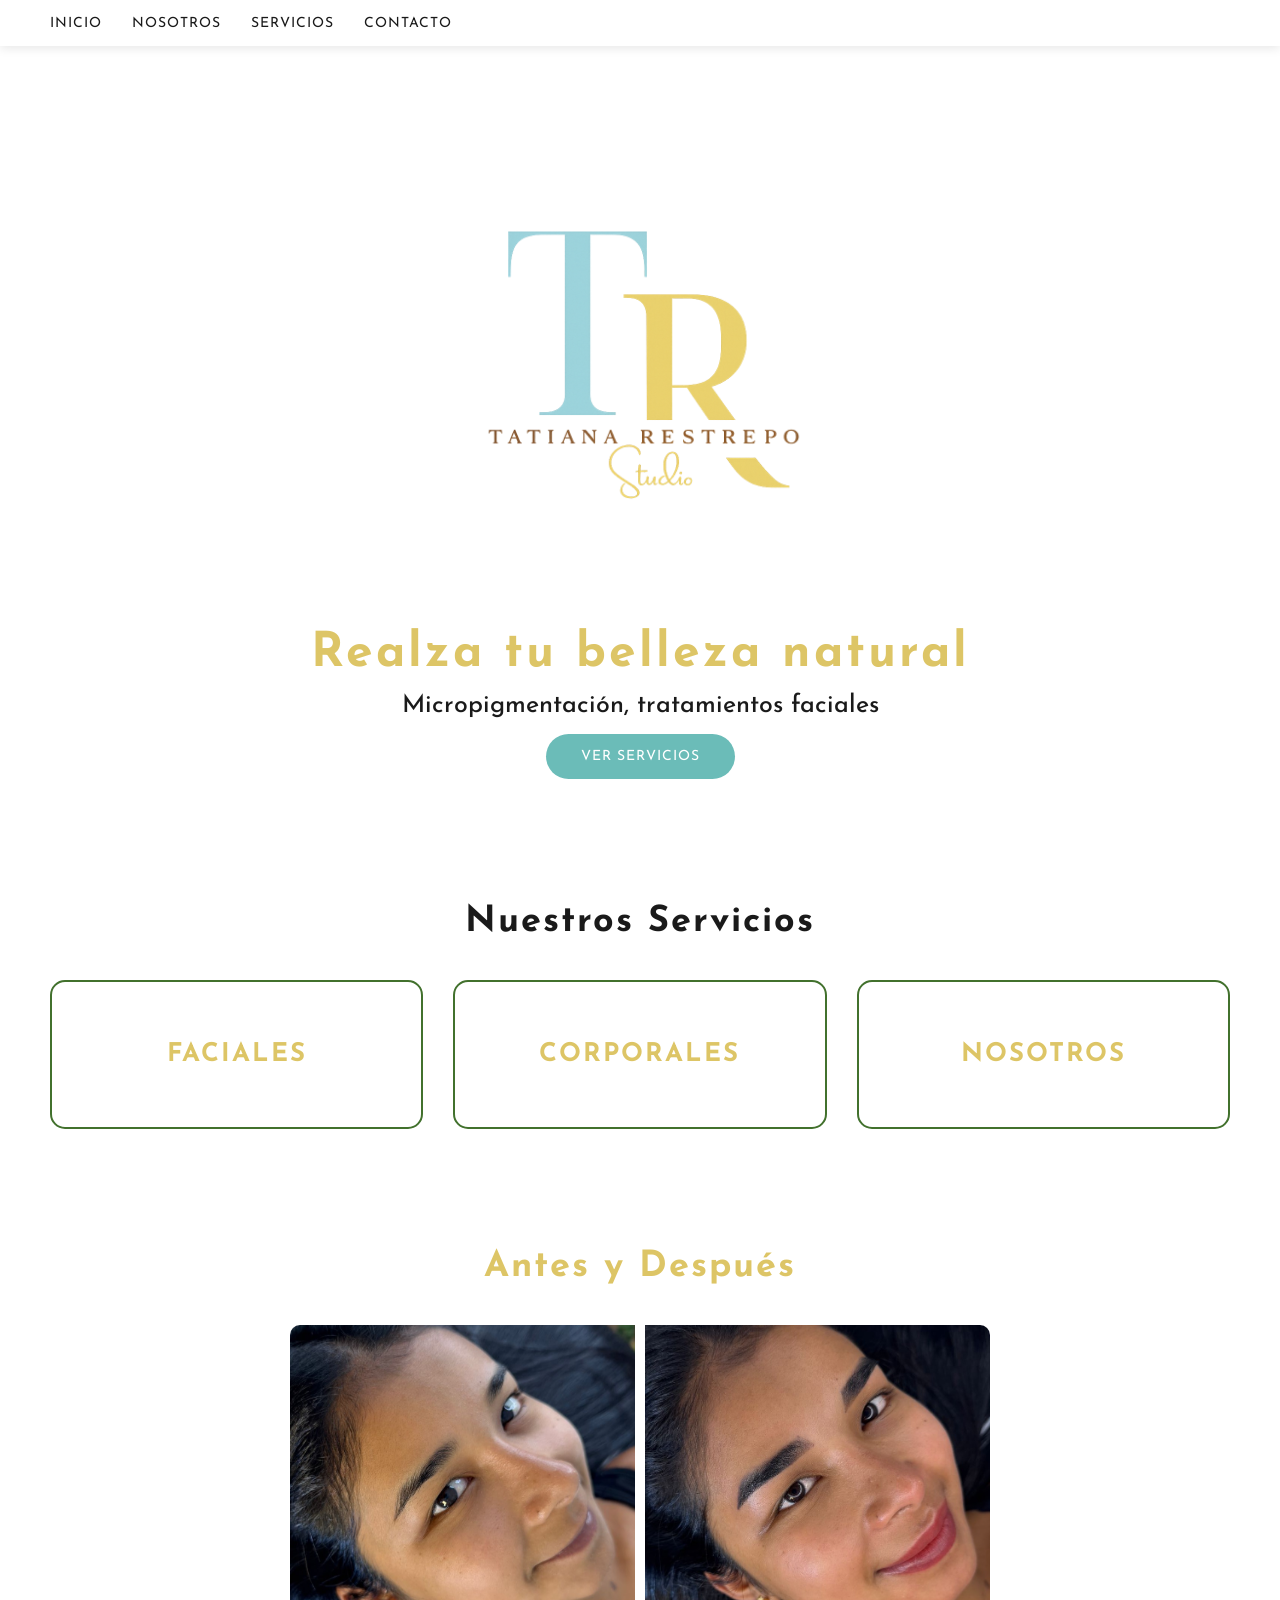
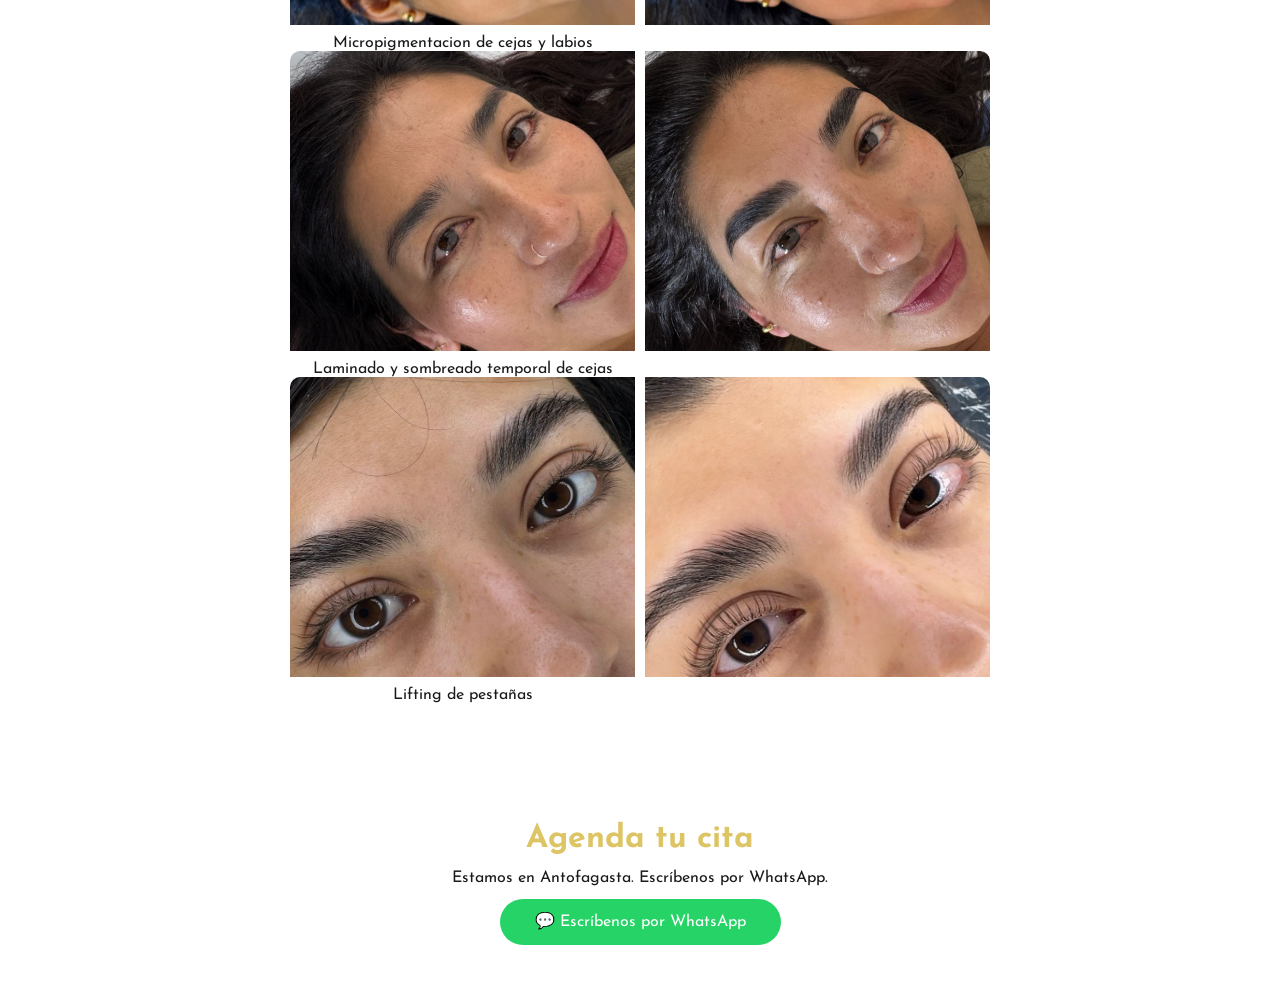
<file: index.html/index.html>
<!DOCTYPE html>
<html lang="en">
<head>
    <link rel="preconnect" href="https://fonts.googleapis.com">
    <link href="https://fonts.googleapis.com/css2?family=Josefin+Sans:wght@400;700&display=swap" rel="stylesheet">
    <link rel="stylesheet" href="style.css">
</head>
<body>
   <body>

    <!-- NAVEGACIÓN -->
    <nav>
        <ul>
            <li><a href="index.html">Inicio</a></li>
            <li><a href="nosotros.html">Nosotros</a></li>
            <li><a href="servicios.html">Servicios</a></li>
            <li><a href="#contacto">Contacto</a></li>
        </ul>
    </nav>

    <!-- HERO -->
    <section id="inicio">
        <div class="hero">
            <img src="images/ChatGPT Image 26 abr 2026, 14_31_57.png" alt="Tatiana Restrepo Studio">
            <h2>Realza tu belleza natural</h2>
            <p>Micropigmentación, tratamientos faciales</p>
            <a href="#servicios" class="boton">Ver servicios</a>
        </div>
    </section>

    <!-- CAJAS DE SERVICIOS -->
    <section id="servicios">
        <h2>Nuestros Servicios</h2>
        <div class="cajas">

            <a href="faciales.html" class="caja">
                <h3>FACIALES</h3>
            </a>

            <a href="corporales.html" class="caja">
                <h3>CORPORALES</h3>
            </a>

            <a href="nosotros.html" class="caja">
                <h3>NOSOTROS</h3>
            </a>

        </div>
    </section>

    <!-- TESTIMONIOS -->
    <section id="testimonios">
        <h2>Antes y Después</h2>
        <div class="par-fotos">
            
            <img src="images/labiosCejasA.PNG.jpeg" alt="Antes">
            <img src="images/labiosCejas.PNG.jpeg" alt="Después">
            <p>Micropigmentacion de cejas y labios</p>
            
        </div>
        <div class="par-fotos">
            <img src="images/cejas.jpeg" alt="Antes">
            <img src="images/cejasD.jpeg" alt="Después">
            <p>Laminado y sombreado temporal de cejas</p>
        </div>
        <div class="par-fotos">
            <img src="images/pestañas.jpeg" alt="Antes">
            <img src="images/pestañasD.jpeg" alt="Después">
            <p>Lifting de pestañas</p>
        </div>
    </section>

    <!-- CONTACTO -->
    <section id="contacto">
        <h2>Agenda tu cita</h2>
        <p>Estamos en Antofagasta. Escríbenos por WhatsApp.</p>
        <a href="https://wa.me/56958424131" 
        class="boton-whatsapp" 
        target="_blank">
            💬 Escríbenos por WhatsApp
        </a>
    </section>


</body>
       
 
    

    
</body>
</html>
</file>
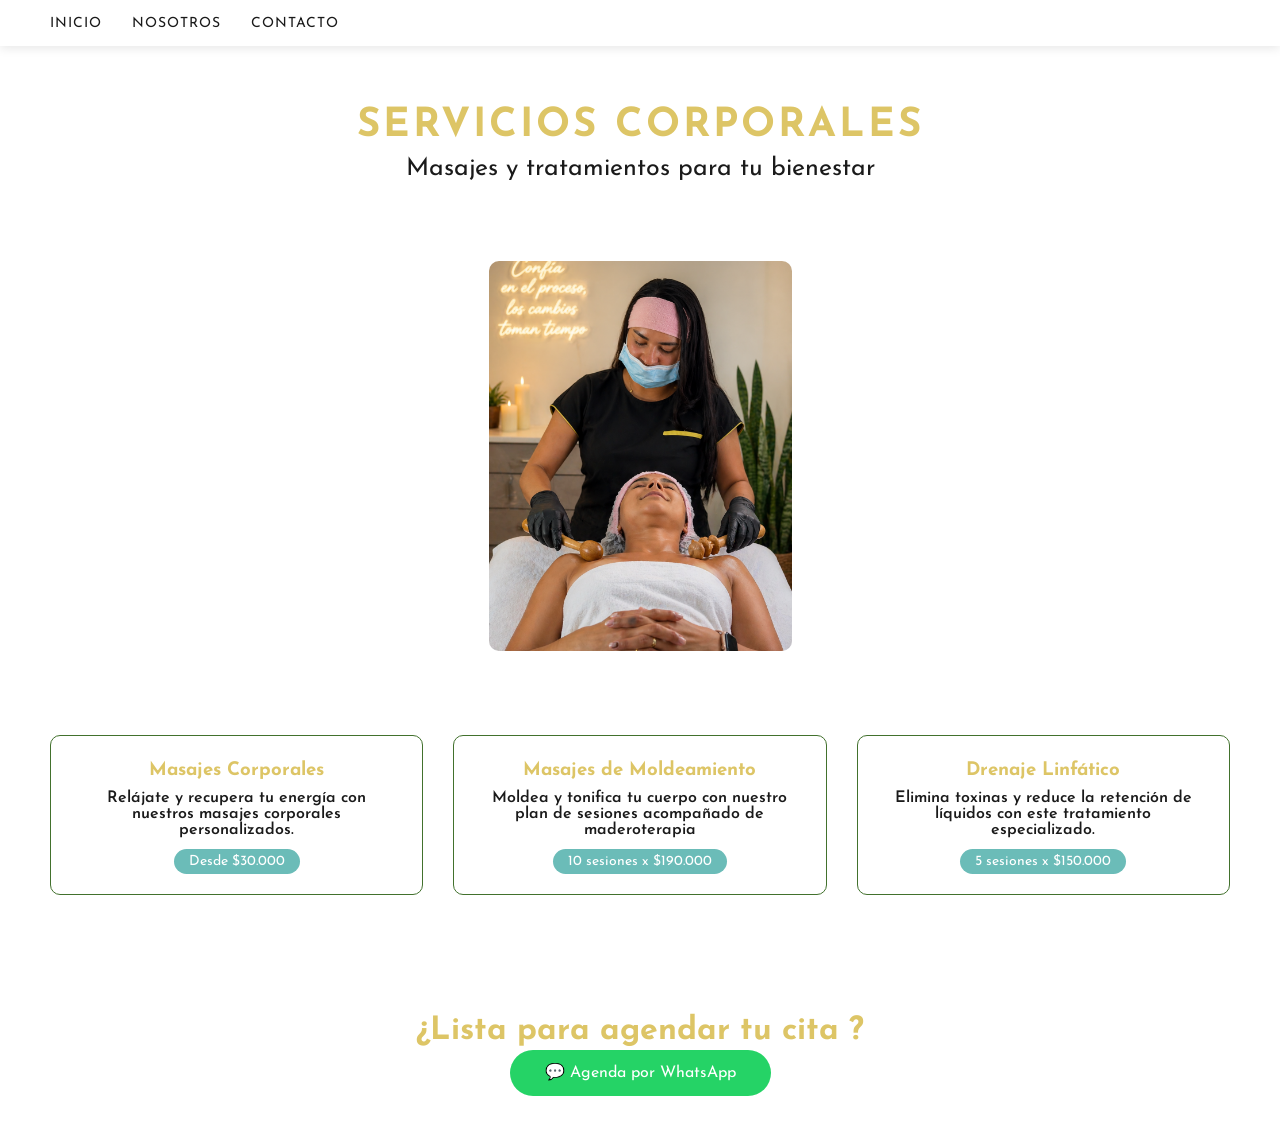
<file: index.html/corporales.html>
<!DOCTYPE html>
<html lang="es">
<head>
    <link href="https://fonts.googleapis.com/css2?family=Josefin+Sans:wght@400;700&display=swap" rel="stylesheet">
    <meta name="viewport" content="width=device-width, initial-scale=1.0">
    <title>Corporales - Tatiana Restrepo Studio</title>
    <link rel="stylesheet" href="style.css">
</head>
<body>
    

    <!-- NAVEGACIÓN -->
    <nav>
        <ul>
            <li><a href="index.html">Inicio</a></li>
            <li><a href="nosotros.html">Nosotros</a></li>
            <li><a href="index.html#contacto">Contacto</a></li>
        </ul>
    </nav>

    <!-- HERO -->
    <section class="pagina-hero">
         <!-- <img src="images/ChatGPT Image 26 abr 2026, 14_31_57.png" alt="Tatiana Restrepo Studio"> -->
        <h1>SERVICIOS CORPORALES</h1>
        <p>Masajes y tratamientos para tu bienestar</p>
    </section>

    <!-- FOTO DE TATIANA TRABAJANDO -->
    <section class="foto-servicios">
        <img src="images/masajes.png" 
        alt="Tatiana realizando masaje corporal">
    </section>

    <!-- SERVICIOS -->
    <section class="servicios-detalle">

        <div class="tarjeta">
            <h3>Masajes Corporales</h3>
            <p>Relájate y recupera tu energía con 
            nuestros masajes corporales personalizados.</p>
            <span class="precio">Desde $30.000</span>
        </div>

        <div class="tarjeta">
            <h3>Masajes de Moldeamiento</h3>
            <p>Moldea y tonifica tu cuerpo con 
            nuestro plan de sesiones acompañado de maderoterapia</p>
            <span class="precio">10 sesiones x $190.000</span>
        </div>

        <div class="tarjeta">
            <h3>Drenaje Linfático</h3>
            <p>Elimina toxinas y reduce la retención 
            de líquidos con este tratamiento especializado.</p>
            <span class="precio">5 sesiones x $150.000</span>
        </div>

    </section>

    <!-- BOTÓN WHATSAPP -->
    <section id="contacto">
        <h2>¿Lista para agendar tu cita ?</h2>
        <a href="https://wa.me/56958424131" 
        class="boton-whatsapp" 
        target="_blank">
            💬 Agenda por WhatsApp
        </a>
    </section>

</body>
</html>
</file>
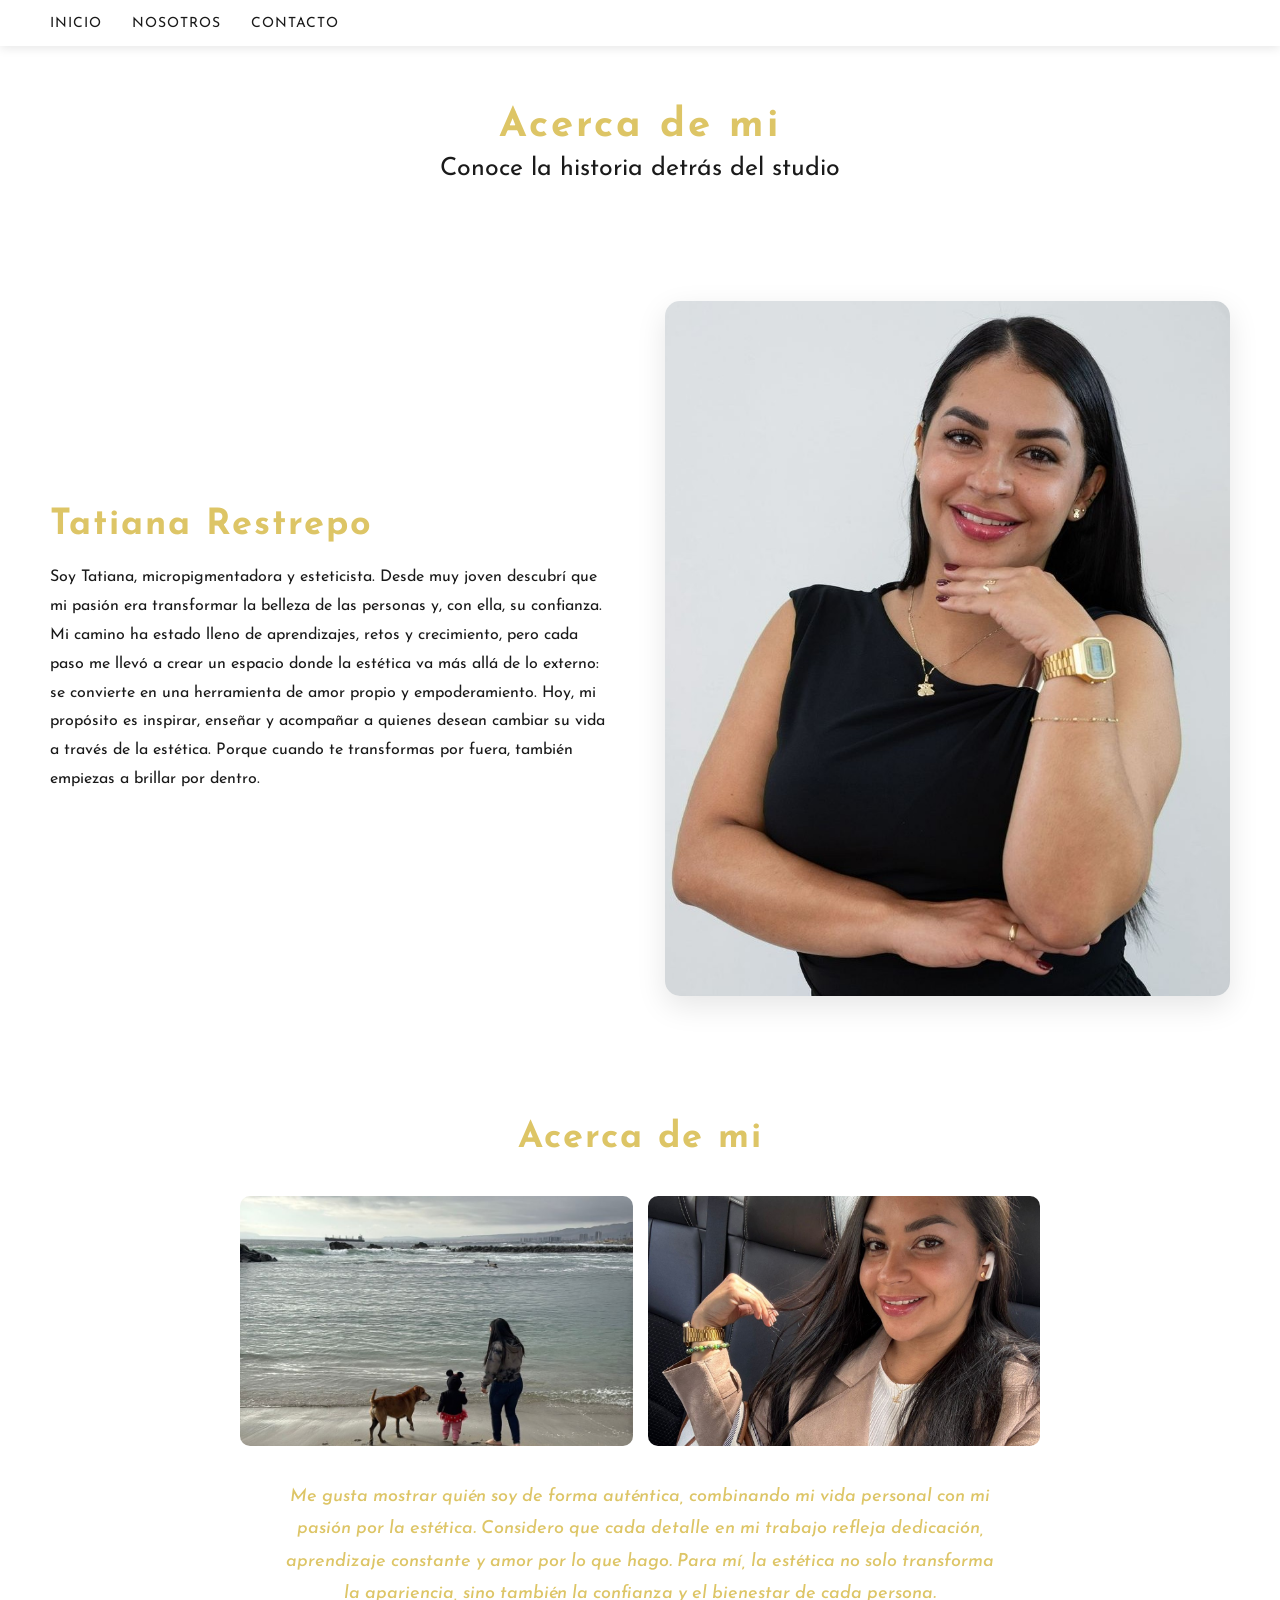
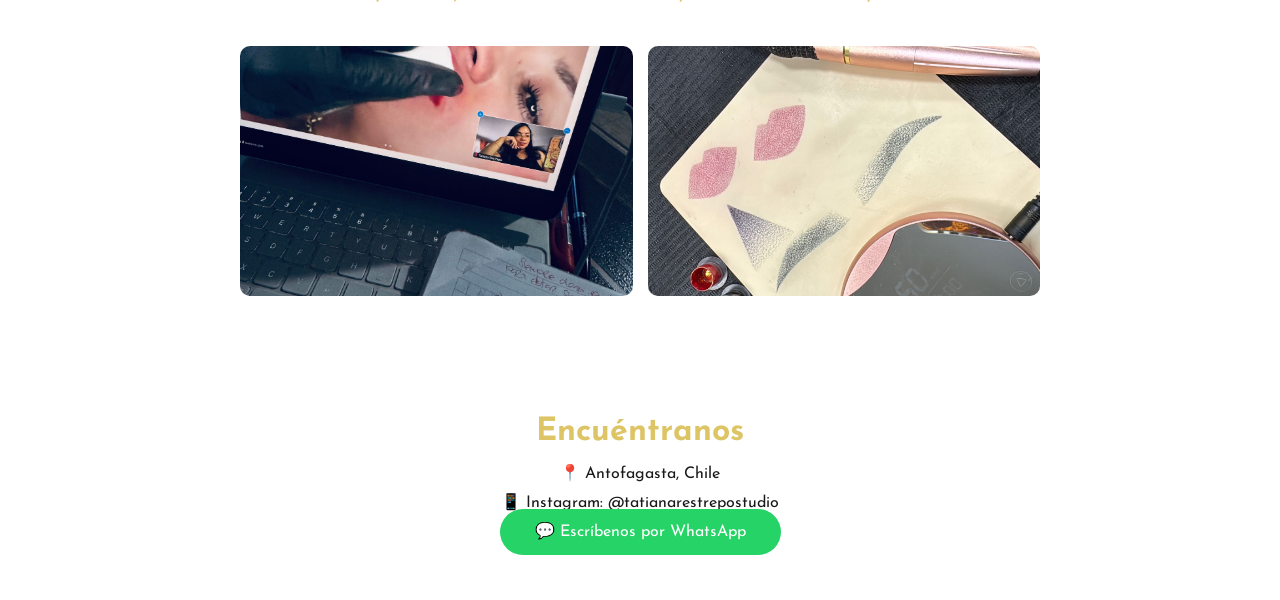
<file: index.html/nosotros.html>
<!DOCTYPE html>
<html lang="es">
<head>
    <meta charset="UTF-8">
    <meta name="viewport" content="width=device-width, initial-scale=1.0">
    <title>Nosotros - Tatiana Restrepo Studio</title>
    <link rel="stylesheet" href="style.css">
    <link href="https://fonts.googleapis.com/css2?family=Josefin+Sans:wght@400;700&display=swap" rel="stylesheet">
</head>
<body>

    <!-- NAVEGACIÓN -->
    <nav>
        <ul>
            <li><a href="index.html">Inicio</a></li>
            <li><a href="nosotros.html">Nosotros</a></li>
            <li><a href="index.html#contacto">Contacto</a></li>
        </ul>
    </nav>

    <!-- HERO -->
    <section class="pagina-hero">
        <h1>Acerca de mi</h1>
        <p>Conoce la historia detrás del studio</p>
    </section>

    <!-- HISTORIA -->
    <section class="historia">
        <div class="historia-texto">
            <h2>Tatiana Restrepo</h2>
            <p>
               Soy Tatiana, micropigmentadora y esteticista. Desde muy joven descubrí que mi pasión era transformar la belleza de las personas y, con ella, su confianza.
                Mi camino ha estado lleno de aprendizajes, retos y crecimiento, pero cada paso me llevó a crear un espacio donde la estética va más allá de lo externo: se convierte en una herramienta de amor propio y empoderamiento.
                Hoy, mi propósito es inspirar, enseñar y acompañar a quienes desean cambiar su vida a través de la estética. Porque cuando te transformas por fuera, también empiezas a brillar por dentro.
            </p>
        </div>
        <div class="historia-foto">
            <img src="images/tatiana.jpeg" alt="Tatiana Restrepo">
        </div>
    </section>

    <!-- GALERÍA DE FOTOS -->
    <section class="galeria-nosotros">
        <h2>Acerca de mi </h2>
        <div class="fotos-grid">
            <img src="images/playa.jpeg" alt="Studio">
            <img src="images/tatiana2.jpeg" alt="Studio">

             <p class="foto-texto"> Me gusta mostrar quién soy de forma auténtica, combinando mi vida personal con mi pasión por la estética. Considero que cada detalle en mi trabajo refleja dedicación, aprendizaje constante y amor por lo que hago. Para mí, la estética no solo transforma la apariencia, sino también la confianza y el bienestar de cada persona. 
             </p>

            <img src="images/estudiando.jpeg" alt="Studio">
            <img src="images/ejercicio.jpeg" alt="Studio">
        </div>
    </section>

    <!-- REDES Y CONTACTO -->
    <section id="contacto">
        <h2>Encuéntranos</h2>
        <p>📍 Antofagasta, Chile</p>
        <p>📱 Instagram: @tatianarestrepostudio</p>
        <a href="https://wa.me/56958424131" 
        class="boton-whatsapp" 
        target="_blank">
            💬 Escríbenos por WhatsApp
        </a>
    </section>

</body>
</html>
</file>
<file: index.html/style.css>
* {
    margin: 0;
    padding:0;
    boz-sizing: border-box;

}

 :root {
    --turquesa: #6BBCB8;
    --dorado: #42712d;
    --cafe: #ddc566;
    --negro: #1A1A1A;
    --blanco: #FFFFFF;
    --gris-claro: #F9F9F9;
}


nav {
    background-color: var(--blanco);
    padding: 15px 50px;
    box-shadow: 0 2px 10px rgba(0,0,0,0.1);
    position: sticky;
    top: 0;
    z-index: 9;
    text-align: right;
}

nav .logo img {
    width: 120px;
    height: auto;
}

nav ul {
    list-style: none;
    display: flex;
    gap: 30px;
}

nav ul li a {
    text-decoration: none;
    color: var(--negro);
    font-size: 14px;
    letter-spacing: 1px;
    text-transform: uppercase;
}

nav ul li a:hover {
    color: var(--turquesa);
}

/* HERO DE PÁGINAS INTERNAS */
.pagina-hero {
    background-color: var(--crema);
    text-align: center;
    padding: 60px 20px;
}

.pagina-hero h1 {
    font-size: 40px;
    color: #ddc566;
    letter-spacing: 3px;
}

.pagina-hero p {
    color: var(--negro);
    margin-top: 10px;
    font-size: 25px;
}

/* TARJETAS DE SERVICIOS */
.servicios-detalle {
    display: grid;
    grid-template-columns: repeat(3, 1fr);
    gap: 30px;
    padding: 60px 50px;
}

.tarjeta {
    background-color: var(--blanco);
    border: 1px solid var(--dorado);
    border-radius: 10px;
    padding: 25px;
    text-align: center;
}

.tarjeta h3 {
    color: #ddc566;
    margin-bottom: 10px;
}

.tarjeta p {
    font-size: 16px;
    color: var(--negro);
    margin-bottom: 15px;
    font-weight: 600
}

.precio {
    background-color: var(--turquesa);
    color: var(--blanco);
    padding: 5px 15px;
    border-radius: 20px;
    font-size: 14px;
}

header {
     height: 0;
    padding: 0;
    margin: 0;
}

header img {
    width: 200px;
    height: auto;
    position: fixed;
    top: 10px;
    left: 30px;
    z-index: 100;
}

.foto-servicios {
    text-align: center;
    padding: 20px 50px;
}

.foto-servicios img {
    width: 303px;
    height: 390px;
    object-fit: cover;
    border-radius: 10px;
}


/* HERO INICIO */
#inicio {
    background-color: var(--crema);
    text-align: center;
    padding: 80px 20px;
}

#inicio h2 {
    font-size: 48px;
    color: #ddc566;
    letter-spacing: 3px;
    margin-bottom: 15px;
}
#inicio .hero img {
    width: 500px;
    height: auto;
    margin-bottom: 0px;
}
#inicio p {
    font-size: 25px;
    color: var(--negro);
    margin-bottom: 30px;
    font-weight: 500;
    
}

.boton {
    background-color: var(--turquesa);
    color: var(--blanco);
    padding: 15px 35px;
    text-decoration: none;
    border-radius: 30px;
    font-size: 14px;
    letter-spacing: 1px;
    text-transform: uppercase;
}

.boton:hover {
    background-color: var(--dorado);
}

/* SECCIÓN CAJAS */
#servicios {
    padding: 60px 50px;
    text-align: center;
    background-color: var(--blanco);
}

#servicios h2 {
    font-size: 36px;
    color #ddc566;
    margin-bottom: 40px;
    letter-spacing: 2px;
}

.cajas {
    display: grid;
    grid-template-columns: repeat(3, 1fr);
    gap: 30px;
}

.caja {
    background-color: var(--crema);
    border: 2px solid var(--dorado);
    border-radius: 15px;
    padding: 60px 20px;
    text-decoration: none;
    color: #ddc566;
    font-size: 22px;
    letter-spacing: 2px;
    text-transform: uppercase;
    transition: all 0.3s ease;
}

.caja:hover {
    background-color: var(--turquesa);
    color: var(--blanco);
    border-color: var(--turquesa);
}

/* SECCIÓN CONTACTO */
#contacto {
    background-color: var(--crema);
    text-align: center;
    padding: 60px 20px;
}

#contacto h2 {
    font-size: 32px;
    color: #ddc566;
    margin-bottom: 15px;
}

#contacto p {
    margin-bottom: 25px;
    color: var(--negro);
}

.boton-whatsapp {
    background-color: #25D366;
    color: var(--blanco);
    padding: 15px 35px;
    text-decoration: none;
    border-radius: 30px;
    font-size: 16px;
}

.boton-whatsapp:hover {
    background-color: #1DA851;
}


/* HOJAS DECORATIVAS */
body {
    position: relative;
}

/* fuente*/

body {
    font-family: "Josefin Sans", sans-serif;
    color: var(--negro);
    background-color: var(--blanco);
}

/* ===== RESPONSIVE MÓVIL ===== */
@media (max-width: 768px) {

    /* NAVEGACIÓN */
    nav {
        padding: 15px 20px;
        text-align: center;
    }

    nav ul {
        gap: 15px;
        justify-content: center;
        flex-wrap: wrap;
    }

    /* HERO */
    #inicio {
        padding: 50px 20px;
    }

    #inicio h2 {
        font-size: 28px;
    }

    #inicio .hero img {
        width: 150px;
    }

    /* CAJAS DE SERVICIOS */
    .cajas {
        grid-template-columns: 1fr;
        gap: 20px;
    }

    /* TARJETAS */
    .servicios-detalle {
        grid-template-columns: 1fr;
        padding: 30px 20px;
    }

    /* FOTO SERVICIO */
    .foto-servicios img {
        width: 244px;
        height: 250px;
    }

    /* HERO PÁGINAS INTERNAS */
    .pagina-hero {
        padding: 40px 20px;
    }

    .pagina-hero h1 {
        font-size: 28px;
    }

    /* CONTACTO */
    #contacto {
        padding: 40px 20px;
    }

    #contacto h2 {
        font-size: 24px;
    }

} 


#testimonios {
    padding: 60px 50px;
    text-align: center;
    background-color: var(--blanco);
}

#testimonios h2 {
    font-size: 36px;
    color: var(--cafe);
    margin-bottom: 40px;
    letter-spacing: 2px;
}

.par-fotos {
    display: grid;
    grid-template-columns: repeat(2, 1fr);
    gap: 10px;
    border-radius: 10px;
    overflow: hidden;
    max-width: 700px;
    margin: 0 auto;
}

.par-fotos img {
    width: 100%;
    height: 300px;
    object-fit: cover;
    object-position: center;
}

.etiqueta {
    grid-column: 1 / -1;
    text-align: center;
    font-size: 16px;
    color: var(--cafe);
    font-weight: 600;
    padding: 10px 0;
    background-color: var(--blanco);
}
@media (max-width: 768px) {
    .par-fotos {
        grid-template-columns: 1fr;
    }
}

/* ===== NOSOTROS ===== */

/* HISTORIA */
.historia {
    display: grid;
    grid-template-columns: 1fr 1fr;
    gap: 50px;
    padding: 60px 50px;
    align-items: center;
}

.historia-texto h2 {
    font-size: 36px;
    color: var(--cafe);
    letter-spacing: 2px;
    margin-bottom: 20px;
}

.historia-texto p {
    font-size: 16px;
    line-height: 1.8;
    color: var(--negro);
}

.historia-foto img {
    width: 100%;
    height: 695px;
    object-fit: cover;
    border-radius: 15px;
    box-shadow: 0 10px 30px rgba(0,0,0,0.1);
}

/* GALERÍA */
.galeria-nosotros {
    padding: 60px 50px;
    text-align: center;
    background-color: var(--crema);
}

.galeria-nosotros h2 {
    font-size: 36px;
    color: var(--cafe);
    margin-bottom: 40px;
    letter-spacing: 2px;
}

.fotos-grid {
    display: grid;
    grid-template-columns: repeat(2, 1fr);
    gap: 15px;
    max-width: 800px;
    margin: 0 auto;
}

.fotos-grid img {
    width: 100%;
    height: 250px;
    object-fit: cover;
    border-radius: 10px;
}

/* REDES Y CONTACTO */
.historia ~ #contacto p {
    font-size: 16px;
    margin-bottom: 10px;
    color: var(--negro);
}

/* RESPONSIVE */
@media (max-width: 768px) {
    .historia {
        grid-template-columns: 1fr;
        padding: 40px 20px;
    }

    .historia-foto img {
        height: 300px;
    }

    .galeria-nosotros {
        padding: 40px 20px;
    }

    .fotos-grid {
        grid-template-columns: 1fr;
    }
}


.foto-texto {
    grid-column: 1 / -1;
    text-align: center;
    font-size: 18px;
    color: var(--cafe);
    font-weight: 500;
    padding: 20px 40px;
    line-height: 1.8;
    font-style: italic;
}
</file>
